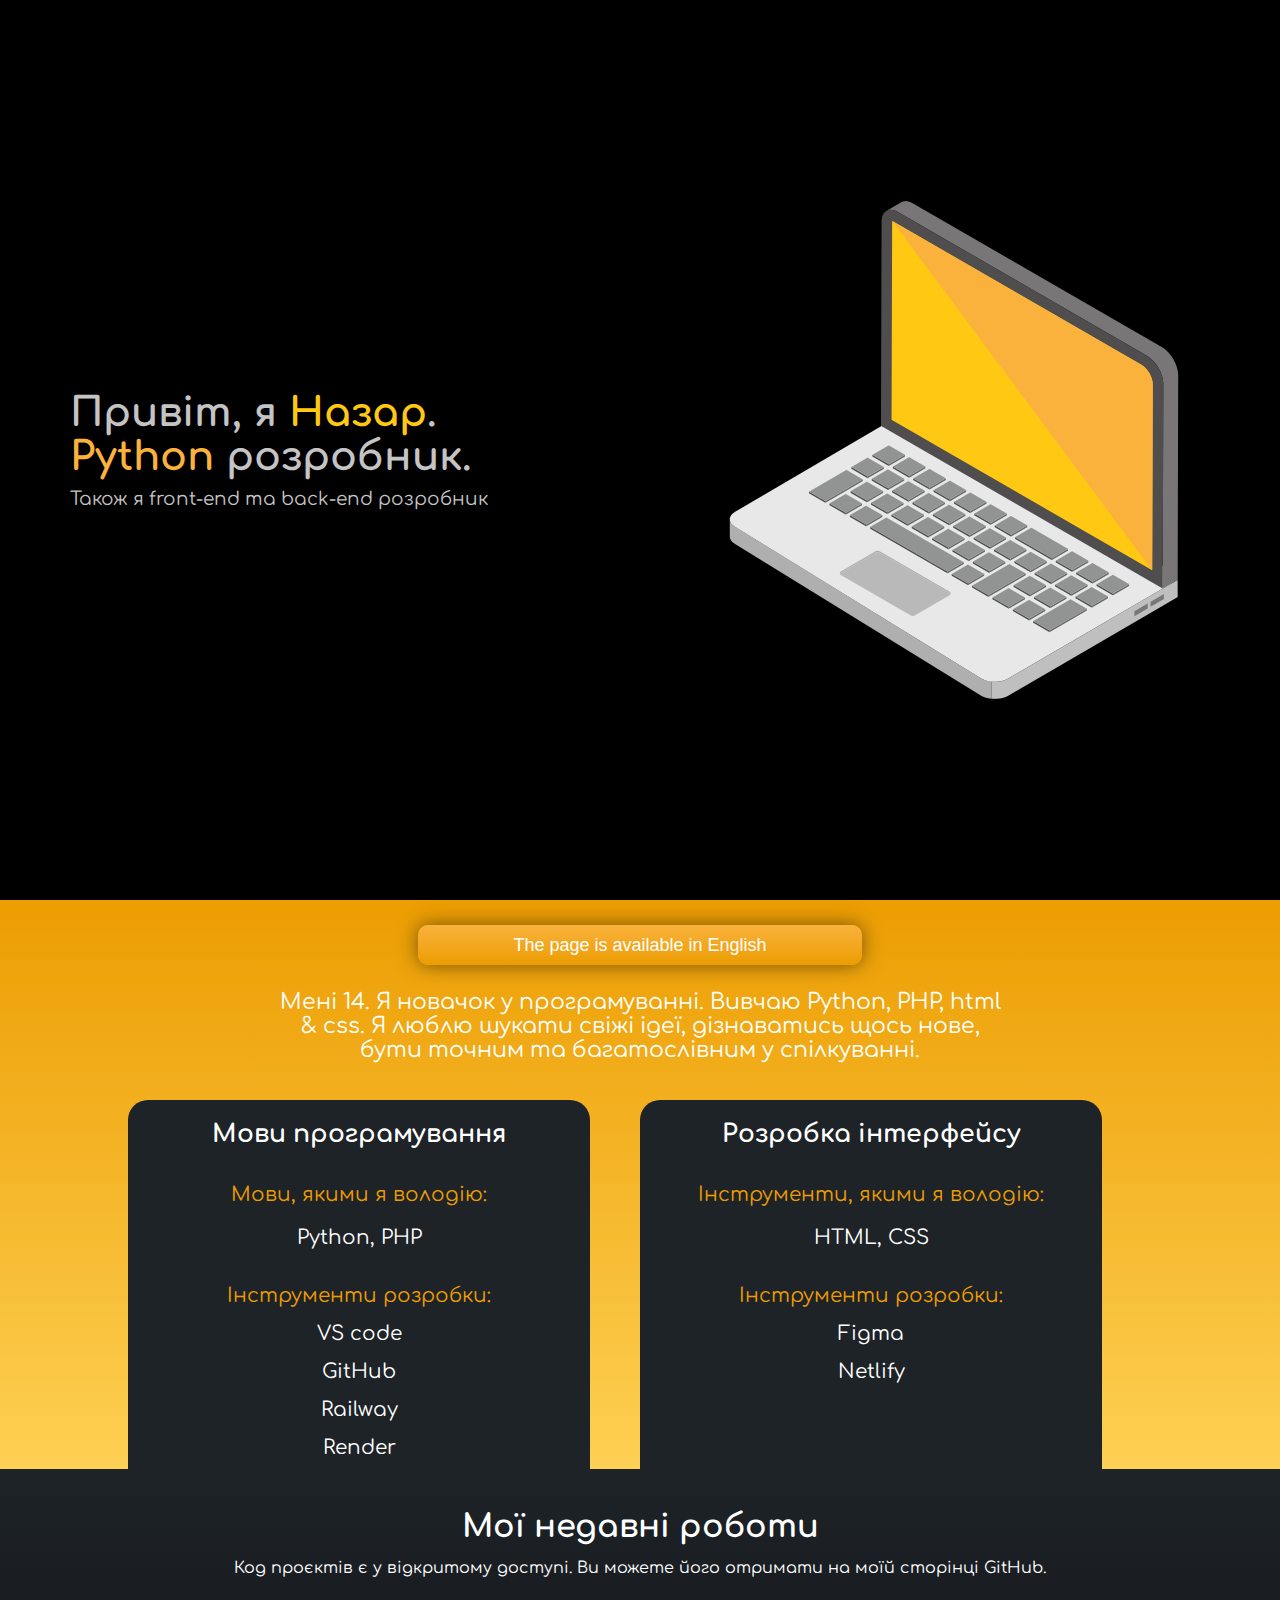
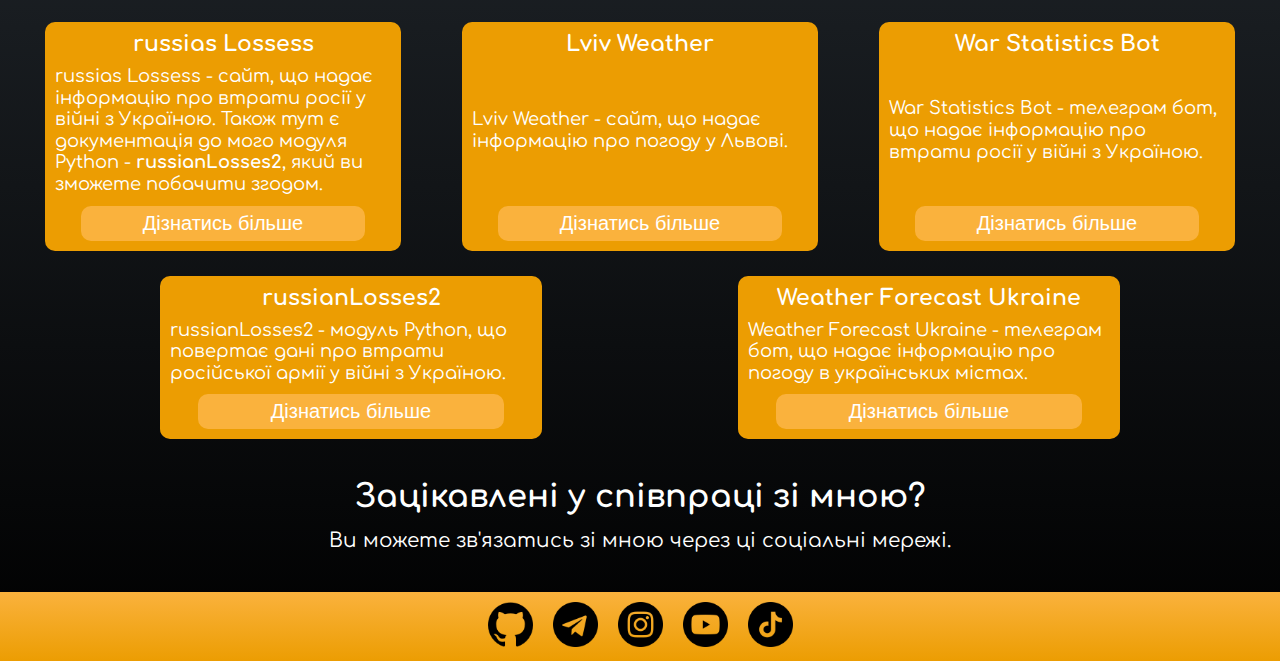
<file: index.html>
<!DOCTYPE html>
<html lang="en">
<head>
    <meta charset="UTF-8">
    <meta http-equiv="X-UA-Compatible" content="IE=edge">
    <meta name="viewport" content="width=device-width, initial-scale=1.0">
    <title>Nazar Rudenok</title>
    <link rel="stylesheet" href="styles/css/style.css">
    <link rel="icon" href="styles/images/logo.png">
    <link rel="stylesheet" href="styles/css/media.css">
</head>
<body>
    <main>
        <div class="main">
            <div class="-main-info">
                <div class="main-info">
                    <div class="-tags">
                        <h1 class="tag">Привіт, я <span class="nazar">Назар</span>.<br><span class="python">Python</span> розробник.</h1>
                        <p class="tag-text">Також я front-end та back-end розробник</p>
                    </div>
                    <img src="styles/images/main-img.png" alt="main-img" class="main-img">
                </div>
            </div>
            <div class="-about-me">
                <div class="about-me">
                    <div class="--me">
                        <button onclick="window.location='en.html'" class="lagn-btn">The page is available in English</button>
                        <p class="about-me-text">Мені 14. Я новачок у програмуванні. Вивчаю Python, PHP, html & css. Я люблю шукати свіжі ідеї, дізнаватись щось нове, бути точним та багатослівним у спілкуванні.</p>
                    </div>
                </div>
                <div class="skills">
                    <div class="server-langs">
                        <h1 class="skill-title">Мови програмування</h1>
                        <p class="languages">Мови, якими я володію:</p>
                        <p class="-lang">Python, PHP</p>
                        <p class="tools">Інструменти розробки:</p>
                        <p class="-tools">VS code</p>
                        <p class="-tools">GitHub</p>
                        <p class="-tools">Railway</p>
                        <p class="-tools">Render</p>
                    </div>
                    <div class="end-langs">
                        <h1 class="skill-title">Розробка інтерфейсу</h1>
                        <p class="languages">Інструменти, якими я володію:</p>
                        <p class="-lang">HTML, CSS</p>
                        <p class="tools">Інструменти розробки:</p>
                        <p class="-tools">Figma</p>
                        <p class="-tools">Netlify</p>
                    </div>
                </div>
            </div>
            <div class="my-works">
                <h1 class="works">Мої недавні роботи</h1>
                <p class="works-code">Код проєктів є у відкритому доступі. Ви можете його отримати на моїй сторінці GitHub.</p>
                <div class="works-container">
                    <div class="work">
                        <h1 class="work-title">russias Lossess</h1>
                        <p class="work-info">russias Lossess - сайт, що надає інформацію про втрати росії у війні з Україною. Також тут є документація до мого модуля Python - <b>russianLosses2</b>, який ви зможете побачити згодом.</p>
                        <button class="work-btn" onclick="window.location.href='https://github.com/nazarrudenok/russias-Lossess'">Дізнатись більше</button>
                    </div>
                    <div class="work">
                        <h1 class="work-title">Lviv Weather</h1>
                        <p class="work-info">Lviv Weather - сайт, що надає інформацію про погоду у Львові.</p>
                        <button class="work-btn" onclick="window.location.href='#'">Дізнатись більше</button>
                    </div>
                    <div class="work">
                        <h1 class="work-title">War Statistics Bot</h1>
                        <p class="work-info">War Statistics Bot - телеграм бот, що надає інформацію про втрати росії у війні з Україною.</p>
                        <button class="work-btn" onclick="window.location.href='https://github.com/nazarrudenok/War-Statistics'">Дізнатись більше</button>
                    </div>
                <div class="works-container-2">
                    <div class="work2">
                        <h1 class="work-title">russianLosses2</h1>
                        <p class="work-info">russianLosses2 - модуль Python, що повертає дані про втрати російської армії у війні з Україною.</p>
                        <button class="work-btn" onclick="window.location.href='#'">Дізнатись більше</button>
                    </div>
                    <div class="work2">
                        <h1 class="work-title">Weather Forecast Ukraine</h1>
                        <p class="work-info">Weather Forecast Ukraine - телеграм бот, що надає інформацію про погоду в українських містах.</p>
                        <button class="work-btn" onclick="window.location.href='https://github.com/nazarrudenok/Weather-Forecast-Ukraine'">Дізнатись більше</button>
                    </div>
                </div>
            </div>
            <div class="collab-container">
                <h1 class="collab-title">Зацікавлені у співпраці зі мною?</h1>
                <p class="collab-text">Ви можете зв'язатись зі мною через ці соціальні мережі.</p>
            </div>
            <div class="icons-container">
                <a href="https://github.com/nazarrudenok" class="icon-link" target="_blank"><img src="styles/images/github.png" alt="inst" class="icon"></a>
                <a href="https://t.me/nazarrudenok" class="icon-link" target="_blank"><img src="styles/images/telegram.png" alt="inst" class="icon"></a>
                <a href="https://instagram.com/nazar.rudenok?igshid=NTc4MTIwNjQ2YQ==" class="icon-link" target="_blank"><img src="styles/images/instagram.png" alt="inst" class="icon"></a>
                <a href="https://www.youtube.com/channel/UC_dYr0giTurBDk9GrEsZK5g" class="icon-link" target="_blank"><img src="styles/images/youtube.png" alt="inst" class="icon"></a>
                <a href="https://www.tiktok.com/@nazar.rudenok?_t=8d8AWXMjgMn&_r=1" class="icon-link" target="_blank"><img src="styles/images/tiktok.png" alt="inst" class="icon"></a>
            </div>
        </div>
    </main>
</body>
</html>
</file>
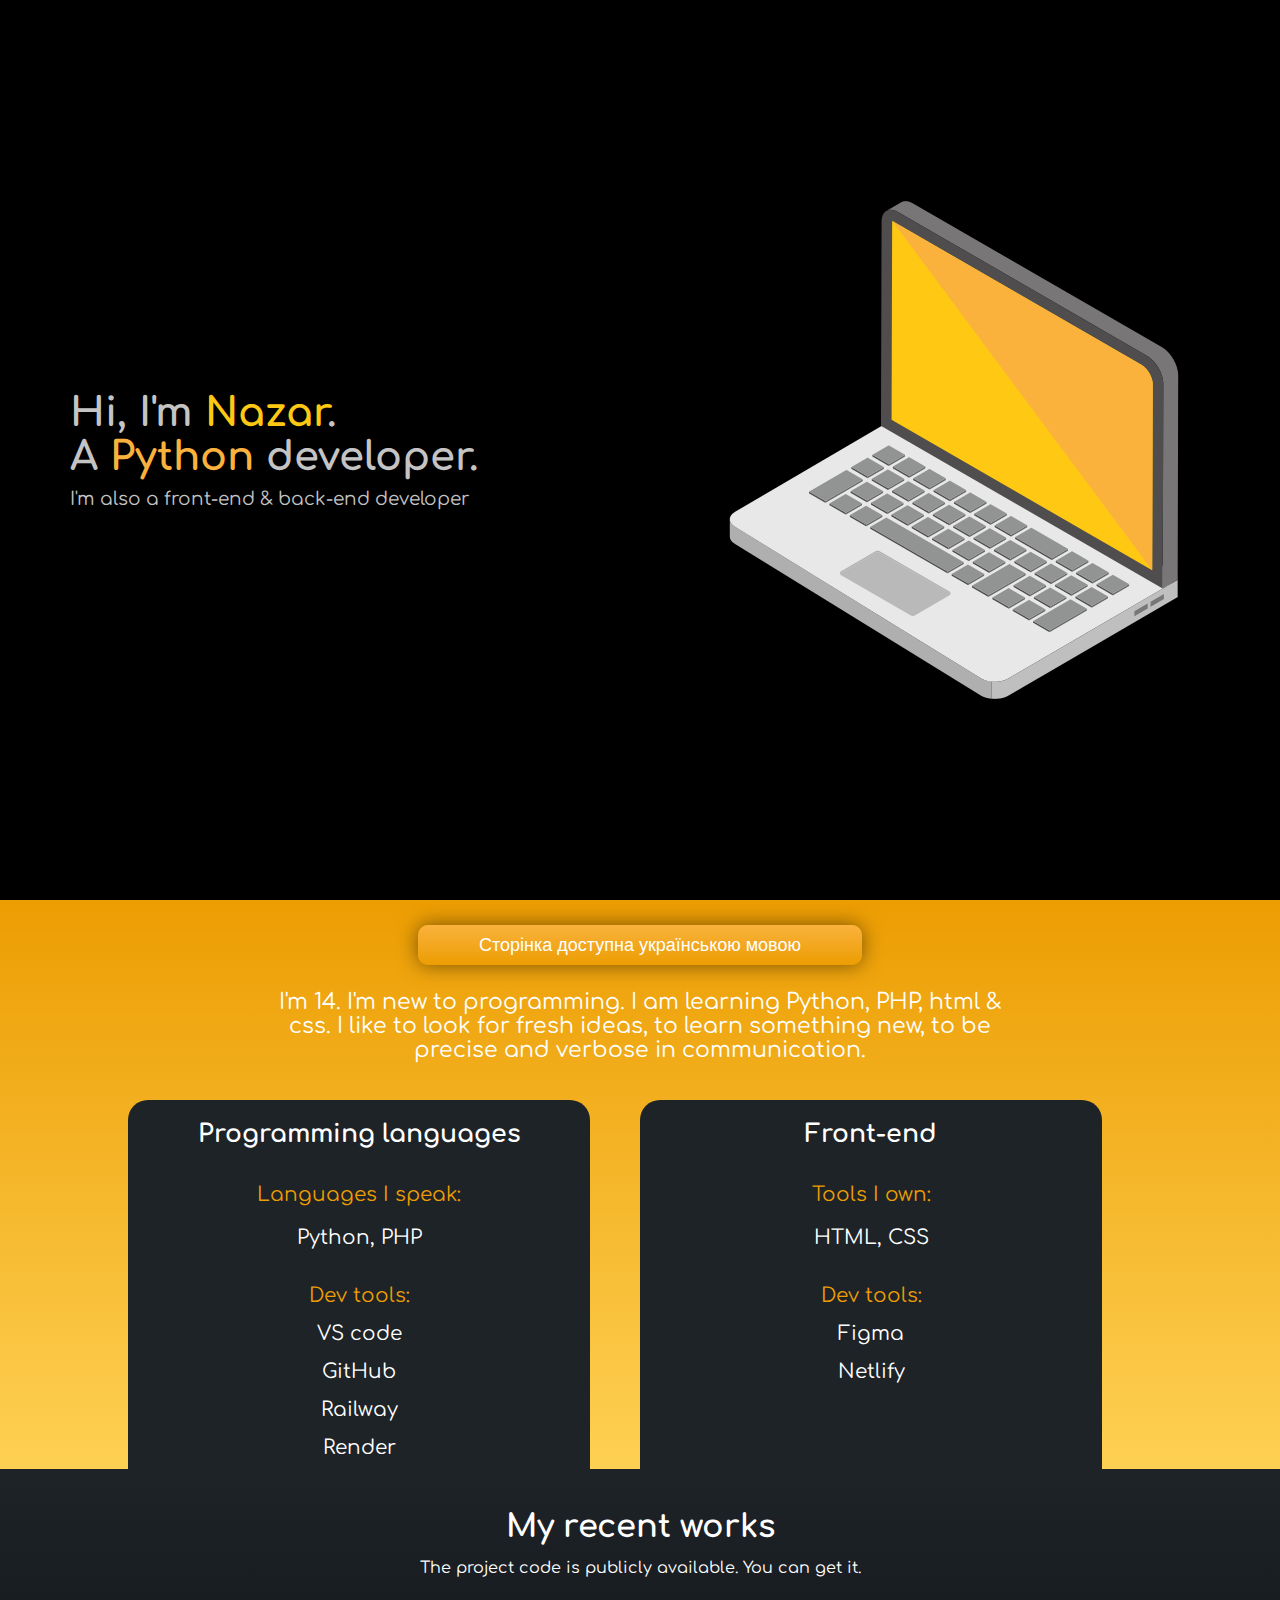
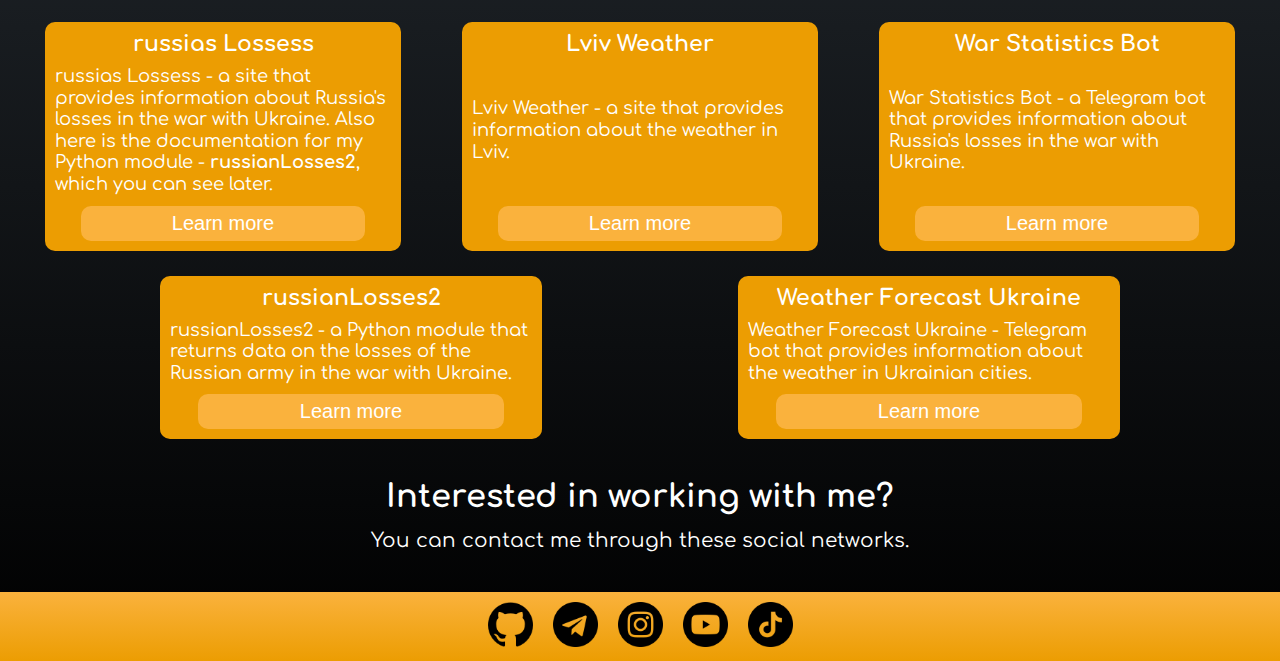
<file: en.html>
<!DOCTYPE html>
<html lang="en">
<head>
    <meta charset="UTF-8">
    <meta http-equiv="X-UA-Compatible" content="IE=edge">
    <meta name="viewport" content="width=device-width, initial-scale=1.0">
    <title>Nazar Rudenok</title>
    <link rel="stylesheet" href="styles/css/style.css">
    <link rel="icon" href="styles/images/logo.png">
    <link rel="stylesheet" href="styles/css/media.css">
</head>
<body>
    <main>
        <div class="main">
            <div class="-main-info">
                <div class="main-info">
                    <div class="-tags">
                        <h1 class="tag">Hi, I'm <span class="nazar">Nazar</span>.<br>A <span class="python">Python</span> developer.</h1>
                        <p class="tag-text">I'm also a front-end & back-end developer</p>
                    </div>
                    <img src="styles/images/main-img.png" alt="main-img" class="main-img">
                </div>
            </div>
            <div class="-about-me">
                <div class="about-me">
                    <div class="--me">
                        <button onclick="window.location='index.html'" class="lagn-btn">Сторінка доступна українською мовою</button>
                        <p class="about-me-text">I'm 14. I'm new to programming. I am learning Python, PHP, html & css. I like to look for fresh ideas, to learn something new, to be precise and verbose in communication.</p>
                    </div>
                </div>
                <div class="skills">
                    <div class="server-langs">
                        <h1 class="skill-title">Programming languages</h1>
                        <p class="languages">Languages ​​I speak:</p>
                        <p class="-lang">Python, PHP</p>
                        <p class="tools">Dev tools:</p>
                        <p class="-tools">VS code</p>
                        <p class="-tools">GitHub</p>
                        <p class="-tools">Railway</p>
                        <p class="-tools">Render</p>
                    </div>
                    <div class="end-langs">
                        <h1 class="skill-title">Front-end</h1>
                        <p class="languages">Tools I own:</p>
                        <p class="-lang">HTML, CSS</p>
                        <p class="tools">Dev tools:</p>
                        <p class="-tools">Figma</p>
                        <p class="-tools">Netlify</p>
                    </div>
                </div>
            </div>
            <div class="my-works">
                <h1 class="works">My recent works</h1>
                <p class="works-code">The project code is publicly available. You can get it.</p>
                <div class="works-container">
                    <div class="work">
                        <h1 class="work-title">russias Lossess</h1>
                        <p class="work-info">russias Lossess - a site that provides information about Russia's losses in the war with Ukraine. Also here is the documentation for my Python module - <b>russianLosses2</b>, which you can see later.</p>
                        <button class="work-btn" onclick="window.location.href='#'">Learn more</button>
                    </div>
                    <div class="work">
                        <h1 class="work-title">Lviv Weather</h1>
                        <p class="work-info">Lviv Weather - a site that provides information about the weather in Lviv.</p>
                        <button class="work-btn" onclick="window.location.href='#'">Learn more</button>
                    </div>
                    <div class="work">
                        <h1 class="work-title">War Statistics Bot</h1>
                        <p class="work-info">War Statistics Bot - a Telegram bot that provides information about Russia's losses in the war with Ukraine.</p>
                        <button class="work-btn" onclick="window.location.href='#'">Learn more</button>
                    </div>
                <div class="works-container-2">
                    <div class="work2">
                        <h1 class="work-title">russianLosses2</h1>
                        <p class="work-info">russianLosses2 - a Python module that returns data on the losses of the Russian army in the war with Ukraine.</p>
                        <button class="work-btn" onclick="window.location.href='#'">Learn more</button>
                    </div>
                    <div class="work2">
                        <h1 class="work-title">Weather Forecast Ukraine</h1>
                        <p class="work-info">Weather Forecast Ukraine - Telegram bot that provides information about the weather in Ukrainian cities.</p>
                        <button class="work-btn" onclick="window.location.href='#'">Learn more</button>
                    </div>
                </div>
            </div>
            <div class="collab-container">
                <h1 class="collab-title">Interested in working with me?</h1>
                <p class="collab-text">You can contact me through these social networks.</p>
            </div>
            <div class="icons-container">
                <a href="https://github.com/nazarrudenok" class="icon-link" target="_blank"><img src="styles/images/github.png" alt="inst" class="icon"></a>
                <a href="https://t.me/nazarrudenok" class="icon-link" target="_blank"><img src="styles/images/telegram.png" alt="inst" class="icon"></a>
                <a href="https://instagram.com/nazar.rudenok?igshid=NTc4MTIwNjQ2YQ==" class="icon-link" target="_blank"><img src="styles/images/instagram.png" alt="inst" class="icon"></a>
                <a href="https://www.youtube.com/channel/UC_dYr0giTurBDk9GrEsZK5g" class="icon-link" target="_blank"><img src="styles/images/youtube.png" alt="inst" class="icon"></a>
                <a href="https://www.tiktok.com/@nazar.rudenok?_t=8d8AWXMjgMn&_r=1" class="icon-link" target="_blank"><img src="styles/images/tiktok.png" alt="inst" class="icon"></a>
            </div>
        </div>
    </main>
</body>
</html>
</file>
<file: styles/css/style.css>
@import url('https://fonts.googleapis.com/css2?family=Comfortaa&display=swap');

::-webkit-scrollbar {
    width: 10px;
}

::-webkit-scrollbar-track {
    background: #000000;
}

::-webkit-scrollbar-thumb {
    background: #ec9d02;
}

::selection {
    background: #c4c4c4;
}

* {
    margin: 0;
    padding: 0;
}

body {
    position: relative;
    color: white;
    font-family: 'Comfortaa', cursive;
}

li {
    list-style: none;
}

header {
    background: #000000;
}

.header {
    /* display: flex;
    justify-content: center;
    align-items: center; */
    margin-left: 70px;
    margin-right: 70px;
    padding-top: 5px;
    background: #000000;
}

.header-item {
    margin: 70px;
    display: inline;
}

.lang {
    color: #ffc812;
    transition: all 0.25s;
}

.lang:hover {
    color: #c4c4c4;
}

.header-link {
    text-decoration: none;
    color: #c4c4c4;
    transition: all 0.25s;
    font-size: 27px;
}

.header-link:hover {
    color: #ffc812;
}

.header-img {
    width: 55px;
}

.-main-info {
    background: #000000;
}

.main-info {
    min-height: 100vh;
    display: flex;
    flex-direction: row;
    justify-content: space-between;
    align-items: center;
    text-align: left;
    background: #000000;
    margin-left: 70px;
    margin-right: 70px;
}

.-tags {
    display: flex;
    flex-direction: column;
}

.tag, .tag-text {
    margin: 0;
    color: #c4c4c4;
}

.tag {
    font-size: 40px;
    margin-bottom: 10px;
}

.tag-text {
    font-size: 18.5px;
}

.nazar {
    color: #ffc812;
}

.python {
    color: #fab23d;
}

.about-me {
    /* background: #ec9d02; */
    margin-left: 70px;
    margin-right: 70px;
    color: white;
}

.-about-me {
    background: linear-gradient(#ec9d02, #fed053);
}

.--me {
    width: 65%;
    display: flex;
    flex-direction: column;
    justify-content: center;
    align-items: center;
    margin-left: auto;
    margin-right: auto;
}

.about-me-text {
    padding-top: 25px;
    height: 110px;
    font-size: 22px;
    text-align: center;
}

.skills {
    display: flex;
    justify-content: center;
    width: 80%;
    margin-left: auto;
    margin-right: auto;
}

.server-langs, .end-langs {
    background: #1e2328;
    margin-right: 50px;
    width: 50%;
    border-radius: 20px 20px 0px 0px;
}

.skill-title {
    text-align: center;
    font-size: 25px;
    padding-top: 20px;
}

.languages {
    text-align: center;
    font-size: 20px;
    margin-top: 35px;
    color: #ec9d02;
}

.-lang {
    text-align: center;
    margin-top: 20px;
    font-size: 20px;
}

.tools {
    text-align: center;
    font-size: 20px;
    margin-top: 35px;
    color: #ec9d02;
}

.-tools {
    text-align: center;
    font-size: 20px;
    margin-top: 15px;
}

.-tools:last-child {
    padding-bottom: 10px;
}

.skill-title, .languages, .-lang, .tools, .-tools {
    padding-left: 10px;
    padding-right: 10px;
}

.my-works {
    /* background: #1e2328; */
    background: linear-gradient(#1e2328, #000000);
}

.works {
    text-align: center;
    padding-top: 40px;
    padding-bottom: 15px;
}

.works-code {
    text-align: center;
    padding-bottom: 30px;
}

.works-container {
    margin-left: 30px;
    margin-right: 30px;
    display: flex;
    flex-wrap: wrap;
    flex-direction: row;
    justify-content: space-between;
}

.works-container-2 {
    margin-left: 120px;
    margin-right: 120px;
    display: flex;
    flex-wrap: wrap;
    flex-direction: row;
    justify-content: space-between;
}

.work {
    flex-basis: calc(30% - 10px);
    margin: 15px;
    background: #ec9d02;
    border-radius: 10px;
    display: flex;
    flex-direction: column;
    justify-content: space-between;
}

.work2 {
    flex-basis: calc(40% - 10px);
    margin: 10px;
    background: #ec9d02;
    border-radius: 10px;
    display: flex;
    flex-direction: column;
    justify-content: space-between; 
}

.work-title {
    text-align: center;
    font-size: 22px;
    padding-top: 10px;
    padding-left: 10px;
    padding-right: 10px;
    padding-bottom: 10px;
}

.work-info {
    padding-left: 10px;
    padding-right: 10px;
    padding-bottom: 10px;
    font-size: 18px;
    line-height: 1.2em;
}

.work-btn {
    border: none;
    border-radius: 10px;
    background: #fab23d;
    margin-left: auto;
    margin-right: auto;
    width: 80%;
    height: 35px;
    color: white;
    font-size: 20px;
    transition: all 0.25s;
    margin-bottom: 10px;
    align-self: flex-end;
}

.work-btn:hover {
    background: #fed053;
    cursor: pointer;
}

.collab-container {
    padding-bottom: 40px;
}

.collab-title {
    margin-top: 30px;
    margin-bottom: 15px;
    text-align: center;
}

.collab-text {
    text-align: center;
    font-size: 20px;
}

.collab-link {
    color: #ec9d02;
}

.lagn-btn {
    /* background: #ec9d02; */
    background: linear-gradient(#fab23d, #ec9d02);
    box-shadow: 0 0 20px rgba(0, 0, 0, 0.5);
    width: 60%;
    height: 40px;
    border: none;
    border-radius: 10px;
    margin-top: 25px;
    transition: all 0.25s;
    color: white;
    font-size: 18px;
}

.lagn-btn:hover {
    /* background: #fab23d; */
    cursor: pointer;
    box-shadow: 0 0 40px rgba(0, 0, 0, 0.5);
}

.icons-container {
    /* background: #ec9d02; */
    background: linear-gradient(#fab23d, #ec9d02);
    display: flex;
    flex-direction: row;
    justify-content: center;
}

.icon {
    width: 45px;
    margin: 10px;
}
</file>
<file: styles/css/media.css>
@media (max-width: 480px) {
    ::-webkit-scrollbar {
        width: 10px;
    }
    
    ::-webkit-scrollbar-track {
        background: #000000;
    }
    
    ::-webkit-scrollbar-thumb {
        background: #ec9d02;
    }
    
    .main-info {
        flex-direction: column;
        margin-left: 30px;
        margin-right: 30px;
    }

    .main-img {
        width: 350px;
        margin-bottom: 35%;
    }

    .tag {
        font-size: 28px;
    }

    .tag-text {
        font-size: 18px;
    }

    .-tags {
        margin-top: 25%;
    }

    .--me {
        width: 100%;
    }

    .lagn-btn {
        width: 90%;
        font-size: 16px;
    }

    .about-me {
        margin-left: 10px;
        margin-right: 10px;
    }

    .about-me-text {
        height: 155px;
        font-size: 19px;
        line-height: 1.25em;
    }

    .server-langs, .end-langs {
        width: 100%;
        margin-right: 0;
    }

    .server-langs {
        border-radius: 20px;
        margin-bottom: 20px;
    }

    .skills {
        flex-direction: column;
    }

    .works-container {
        margin-left: 10px;
        margin-right: 10px;
        display: flex;
        flex-direction: column;
        justify-content: center;
    }

    .works-container-2 {
        margin-left: 10px;
        margin-right: 10px;
        display: flex;
        flex-direction: column;
        justify-content: center;
    }

    .collab-title {
        margin-top: 15px;
    }

    .works-code {
        padding-bottom: 10px;
    }
}
</file>
